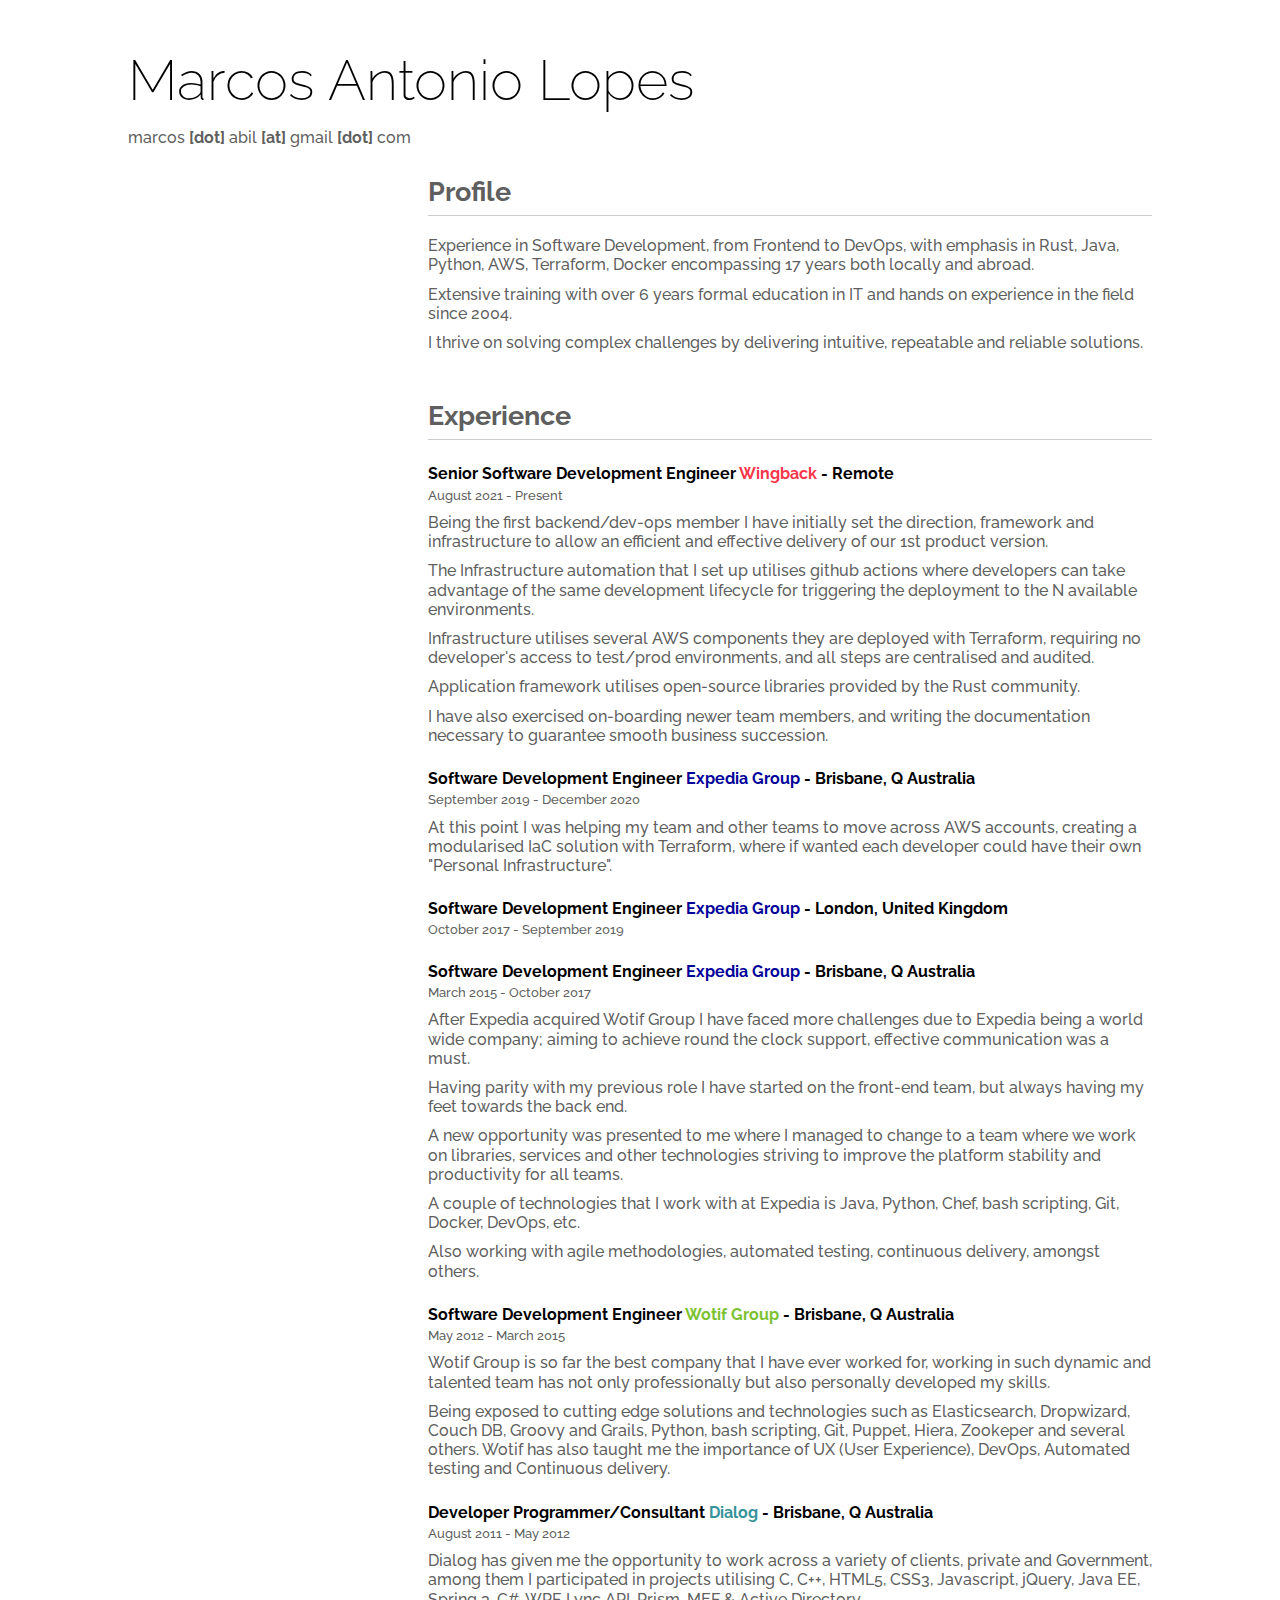
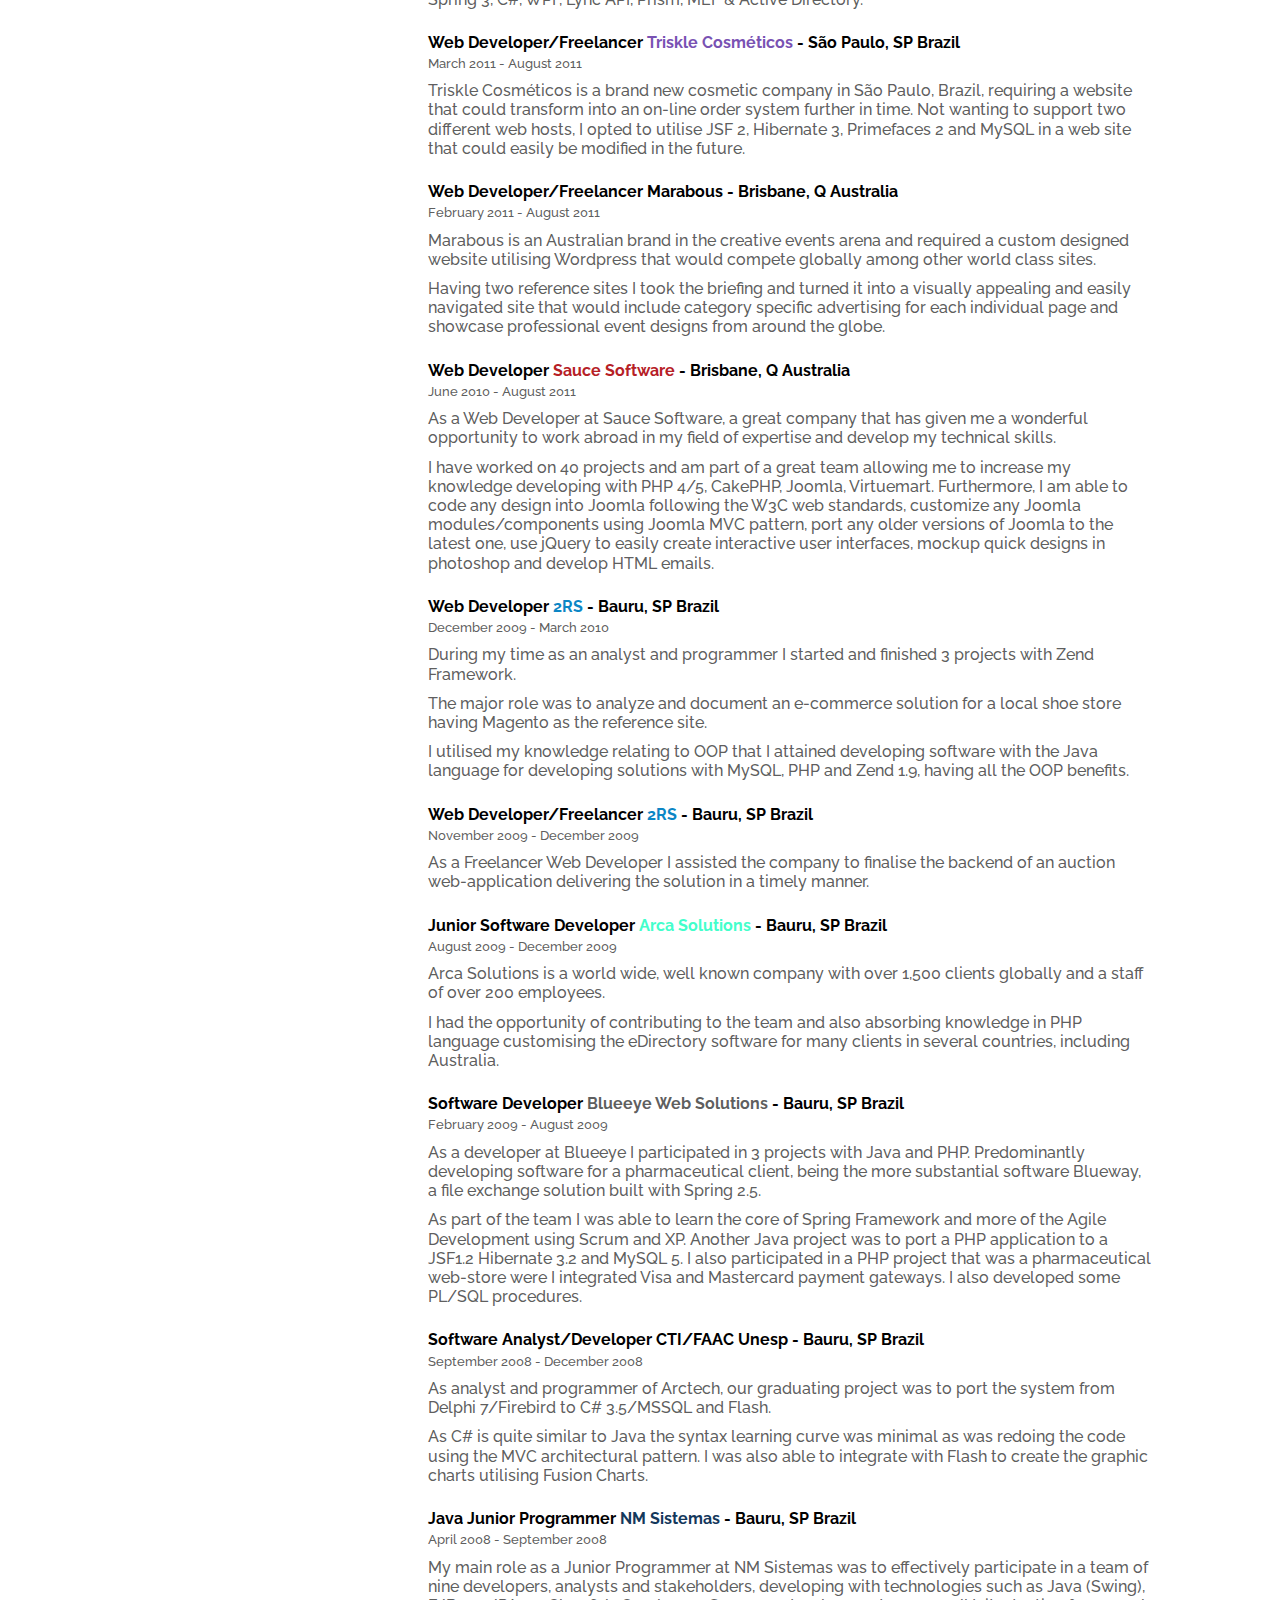
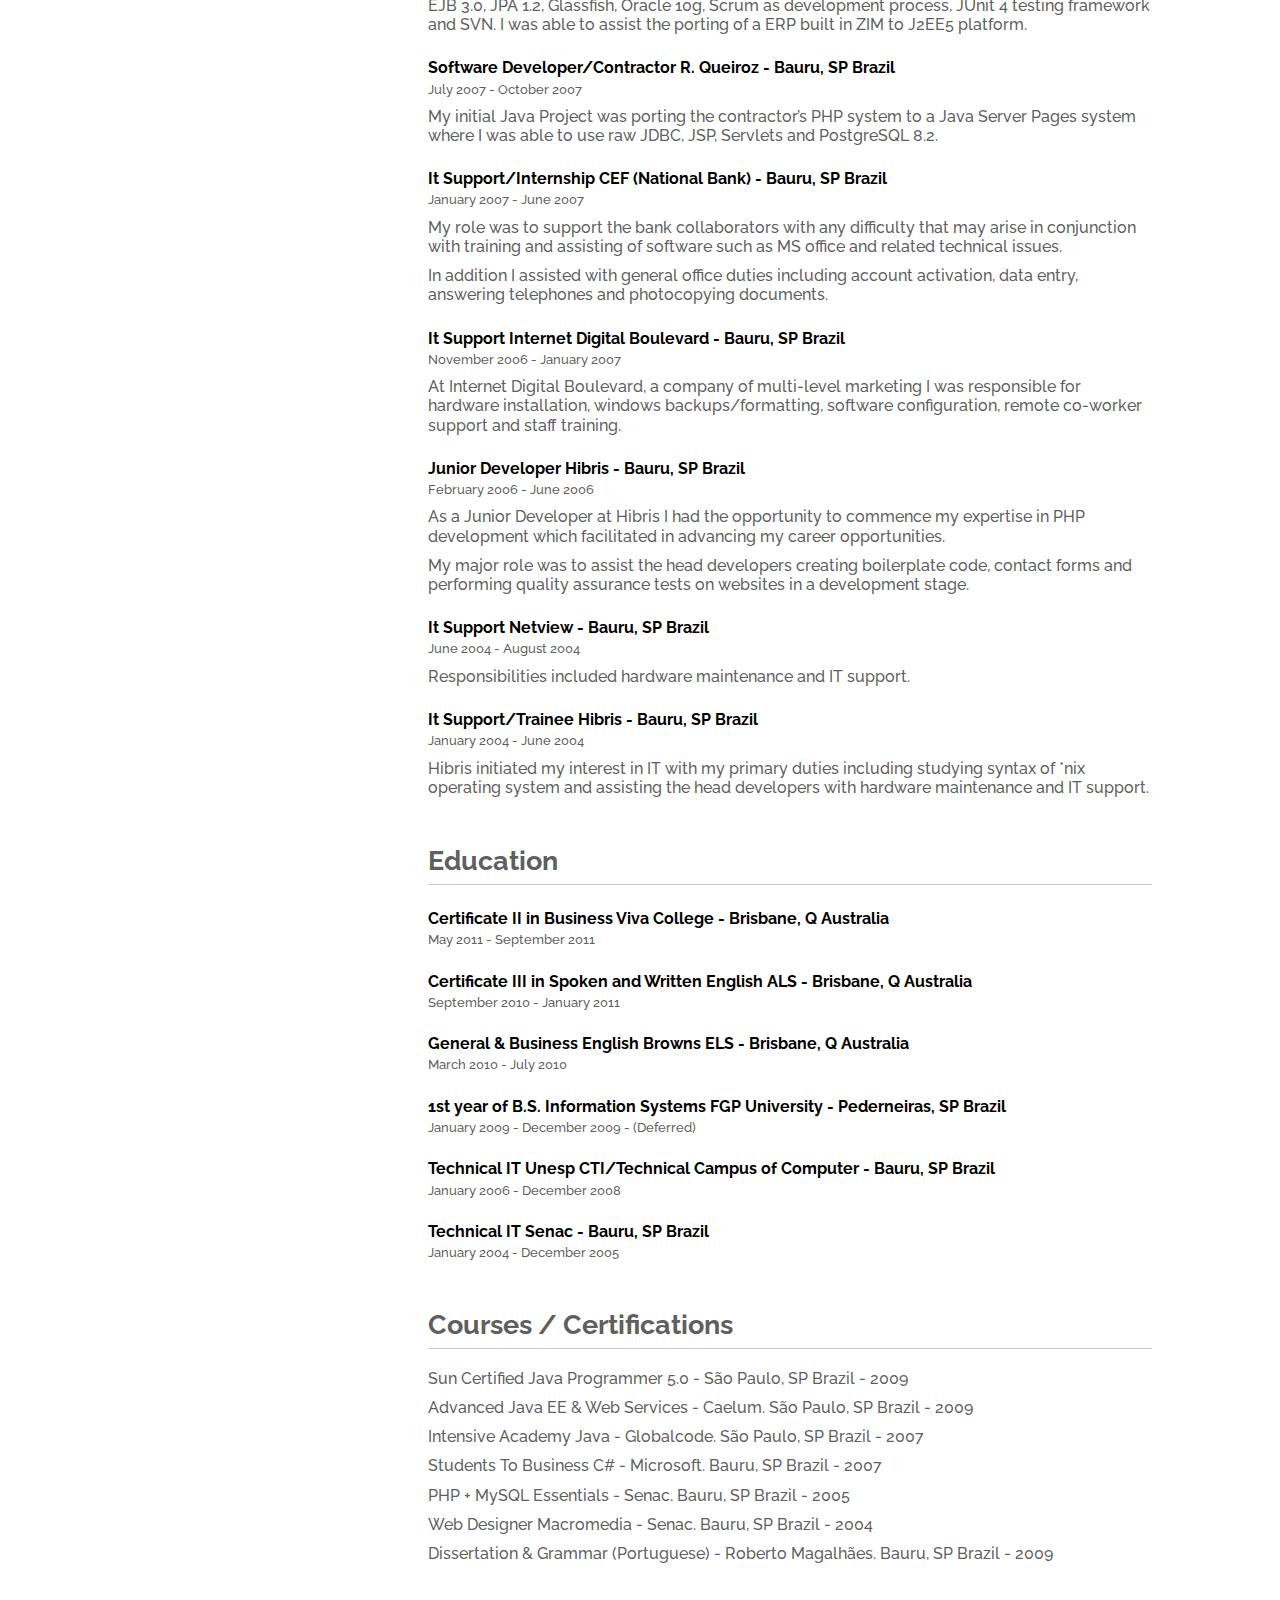
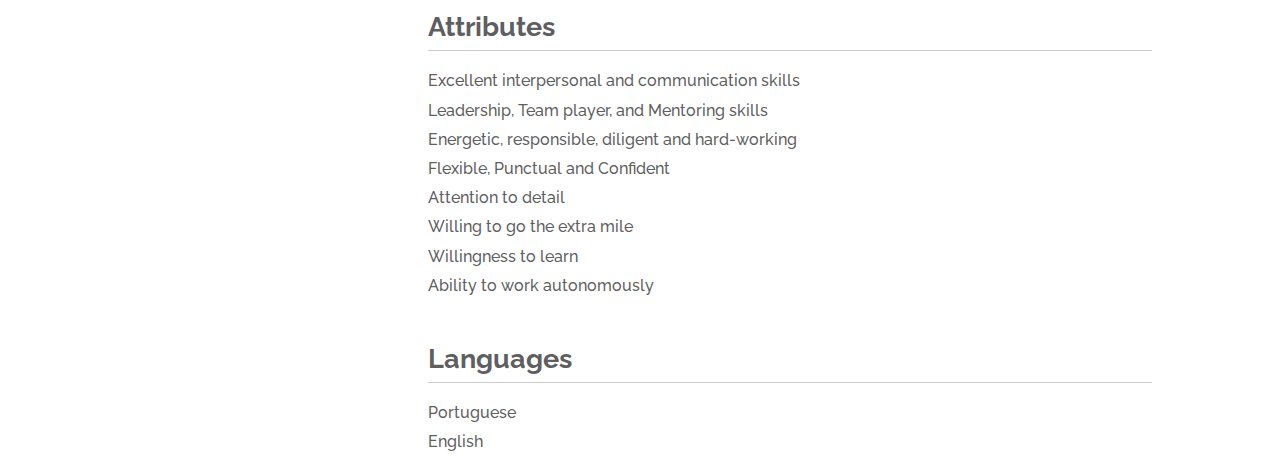
<file: index.html>
<!DOCTYPE html>
<html lang="en">
<head>
    <meta charset="UTF-8">
    <meta name="viewport" content="width=device-width, initial-scale=1.0" />
    <title>Marcos Antonio Lopes</title>
    <link rel="preconnect" href="https://fonts.googleapis.com">
    <link rel="preconnect" href="https://fonts.gstatic.com" crossorigin>
    <link href="https://fonts.googleapis.com/css2?family=Raleway:wght@200;500&display=swap" rel="stylesheet"> 
    <link rel="stylesheet" href="/main.css">
    <link href="data:image/x-icon;base64," rel="icon" type="image/x-icon" />
</head>
<body>
    <div class="wrapper">

        <h1 class="name">Marcos Antonio Lopes</h1>

        <div class="contact">
            <p>marcos <span>[dot]</span> <a href="/memento-m.html">abil</a> <span>[at]</span> gmail <span>[dot]</span> com</p>
            <!--
            <p>Tauranga, NZ</p>
            -->
        </div>

        <div class="content">
            <h2>Profile</h2>
            <div class="section">
                <p>Experience in Software Development, from Frontend to DevOps, with emphasis in Rust, Java, Python, AWS, Terraform, Docker encompassing 17 years both locally and abroad.</p>
                <p>Extensive training with over 6 years formal education in IT and hands on experience in the field since 2004.
                <p>I thrive on solving complex challenges by delivering intuitive, repeatable and reliable solutions.</p>
            </div>

            <h2>Experience</h2>
            <div class="section">
                <h3>Senior Software Development Engineer <span class="company"><a class="wingback" href="https://www.wingback.com/" target="_blank">Wingback</a> - Remote</span></h3>
                <p class="tenure">August 2021 - Present</p>
                <p>Being the first backend/dev-ops member I have initially set the direction, framework and infrastructure to allow an efficient and effective delivery of our 1st product version.</p>
                <p>The Infrastructure automation that I set up utilises github actions where developers can take advantage of the same development lifecycle for triggering the 
                deployment to the N available environments.</p>
                <p>Infrastructure utilises several AWS components they are deployed with Terraform, requiring no developer's access to test/prod environments, and all steps are centralised and audited.</p>
                <p>Application framework utilises open-source libraries provided by the Rust community.</p>
                <p>I have also exercised on-boarding newer team members, and writing the documentation necessary to guarantee smooth business succession.</p>
            </div>

            <!-- 
                As per yann's words: Big thanks to .... 
                @Marcos Lopes for setting us up with infrastructure automation that other startups at our stage could only dream of and diligently building our backend in a 1-person team 
            -->

            <div class="section">
                <h3>Software Development Engineer <span class="company"><a class="expedia" href="https://www.expedia.com/" target="_blank">Expedia Group</a> - Brisbane, Q Australia</span></h3>
                <p class="tenure">September 2019 - December 2020</p>
                <p>At this point I was helping my team and other teams to move across AWS accounts, creating a modularised IaC solution with Terraform, where if wanted each developer could have their own "Personal Infrastructure".</p> 
            </div>

            <div class="section">
                <h3>Software Development Engineer <span class="company"><a class="expedia" href="https://www.expedia.com/" target="_blank">Expedia Group</a> - London, United Kingdom</span></h3>
                <p class="tenure">October 2017 - September 2019</p>
                <p></p>
            </div>

            <div class="section">
                <h3>Software Development Engineer <span class="company"><a class="expedia" href="https://www.expedia.com/" target="_blank">Expedia Group</a> - Brisbane, Q Australia</span></h3>
                <p class="tenure">March 2015 - October 2017</p>
                <p>After Expedia acquired Wotif Group I have faced more challenges due to Expedia being a world wide company; aiming to achieve round the clock support, effective communication was a must. </p>
                <p>Having parity with my previous role I have started on the front-end team, but always having my feet towards the back end. </p>
                <p> A new opportunity was presented to me where I managed to change to a team where we work on libraries,
                services and other technologies striving to improve the platform stability and productivity for all teams.</p>
                <p>A couple of technologies that I work with at Expedia is Java, Python, Chef, bash scripting, Git, Docker, DevOps, etc. </p>
                <p>Also working with agile methodologies, automated testing, continuous delivery, amongst others.</p>
            </div>

            <div class="section">
                <h3>Software Development Engineer <span class="company"><a class="wotif" href="https://www.wotif.com/" target="_blank">Wotif Group</a> - Brisbane, Q Australia</span></h3>
                <p class="tenure">May 2012 - March 2015</p>
                <p>Wotif Group is so far the best company that I have ever worked for, working in such dynamic and talented team has not only professionally but also personally developed my skills.</p>
                <p>Being exposed to cutting edge solutions and technologies such as Elasticsearch, Dropwizard, Couch DB, Groovy and Grails, Python, bash scripting, Git, Puppet, Hiera, Zookeper and several others. 
                Wotif has also taught me the importance of UX (User Experience), DevOps, Automated testing and Continuous delivery.</p>
            </div>

            <div class="section">
                <h3>Developer Programmer/Consultant <span class="company"><a class="dialog" href="https://www.dialog.com.au/" target="_blank">Dialog</a> - Brisbane, Q Australia</span></h3>
                <p class="tenure">August 2011 - May 2012</p>
                <p>Dialog has given me the opportunity to work across a variety of clients, private and Government, among them I participated in projects utilising C, C++, HTML5, CSS3, Javascript, jQuery, Java EE, Spring 3, C#, WPF, Lync API, Prism, MEF &amp; Active Directory.</p>
            </div>

            <div class="section">
                <h3>Web Developer/Freelancer <span class="company"><a class="triskle" href="https://www.trisklecosmeticos.com.br/" target="_blank">Triskle Cosméticos</a> - São Paulo, SP Brazil </span></h3>
                <p class="tenure">March 2011 - August 2011</p>
                <p>Triskle Cosméticos is a brand new cosmetic company in São Paulo, Brazil, requiring a website that could transform into an on-line order system further in time. 
                Not wanting to support two different web hosts, I opted to utilise JSF 2, Hibernate 3, Primefaces 2 and MySQL in a web site that could easily be modified in the future.</p>
            </div>

            <div class="section">
                <h3>Web Developer/Freelancer <span class="company">Marabous - Brisbane, Q Australia</span></h3>
                <p class="tenure">February 2011 - August 2011</p>
                <p>Marabous is an Australian brand in the creative events arena and required a custom designed website utilising Wordpress that would compete globally among other world class sites.</p>
                <p>Having two reference sites I took the briefing and turned it into a visually appealing and easily navigated site that would include category specific advertising for each individual page and showcase professional event designs from around the globe.</p>
            </div>

            <div class="section">
                <h3>Web Developer <span class="company"><a class="sauce" href="#">Sauce Software</a> - Brisbane, Q Australia</span></h3>
                <p class="tenure">June 2010 - August 2011</p>
                <p>As a Web Developer at Sauce Software, a great company that has given me a wonderful opportunity to work abroad in my field of expertise and develop my technical skills.</p>
                <p>I have worked on 40 projects and am part of a great team allowing me to increase my knowledge developing with PHP 4/5, CakePHP, Joomla, Virtuemart. Furthermore, I am able to code any design into Joomla following the W3C web standards, customize any Joomla modules/components using Joomla MVC pattern, port any older versions of Joomla to the latest one, use jQuery to easily create interactive user interfaces, mockup quick designs in photoshop and develop HTML emails.</p>
            </div>

            <div class="section">
                <h3>Web Developer <span class="company"><a class="rrs" href="https://web.2rs.com.br/" target="_blank">2RS</a> - Bauru, SP Brazil</span></h3>
                <p class="tenure">December 2009 - March 2010</p>
                <p>During my time as an analyst and programmer I started and finished 3 projects with Zend Framework.</p>
                <p>The major role was to analyze and document an e-commerce solution for a local shoe store having Magento as the reference site.</p>
                <p>I utilised my knowledge relating to OOP that I attained developing software with the Java language for developing solutions with MySQL, PHP and Zend 1.9, having all the OOP benefits.</p>
            </div>

            <div class="section">
                <h3>Web Developer/Freelancer <span class="company"><a class="rrs" href="https://web.2rs.com.br/" target="_blank">2RS</a> - Bauru, SP Brazil</span></h3>
                <p class="tenure">November 2009 - December 2009</p>
                <p>As a Freelancer Web Developer I assisted the company to finalise the backend of an auction web-application delivering the solution in a timely manner.</p>
            </div>

            <div class="section">
                <h3>Junior Software Developer <span class="company"><a class="arca" href="https://www.arcasolutions.com/" target="_blank">Arca Solutions</a> - Bauru, SP Brazil</span></h3>
                <p class="tenure">August 2009 - December 2009</p>
                <p>Arca Solutions is a world wide, well known company with over 1,500 clients globally and a staff of over 200 employees.</p>
                <p>I had the opportunity of contributing to the team and also absorbing knowledge in PHP language customising the eDirectory software for many clients in several countries, including Australia.</p>
            </div>

            <div class="section">
                <h3>Software Developer <span class="company"><a href="#">Blueeye Web Solutions</a> - Bauru, SP Brazil</span></h3>
                <p class="tenure">February 2009 - August 2009</p>
                <p>As a developer at Blueeye I participated in 3 projects with Java and PHP. Predominantly developing software for a pharmaceutical client, being the more substantial software Blueway, a file exchange solution built with Spring 2.5.</p>
                <p>As part of the team I was able to learn the core of Spring Framework and more of the Agile Development using Scrum and XP. Another Java project was to port a PHP application to a JSF1.2 Hibernate 3.2 and MySQL 5. I also participated in a PHP project that was a pharmaceutical web-store were I integrated Visa and Mastercard payment gateways. I also developed some PL/SQL procedures.</p>
            </div>

            <div class="section">
                <h3>Software Analyst/Developer <span class="company">CTI/FAAC Unesp - Bauru, SP Brazil</span></h3>
                <p class="tenure">September 2008 - December 2008</p>
                <p>As analyst and programmer of Arctech, our graduating project was to port the system from Delphi 7/Firebird to C# 3.5/MSSQL and Flash.</p>
                <p>As C# is quite similar to Java the syntax learning curve was minimal as was redoing the code using the MVC architectural pattern. 
                I was also able to integrate with Flash to create the graphic charts utilising Fusion Charts.</p>
            </div>

            <div class="section">
                <h3>Java Junior Programmer <span class="company"><a class="nm" href="https://www.nmsistemas.com.br/" target="_blank">NM Sistemas</a> - Bauru, SP Brazil</span></h3>
                <p class="tenure">April 2008 - September 2008</p>
                <p>My main role as a Junior Programmer at NM Sistemas was to effectively participate in a team of nine developers, analysts and stakeholders, developing with technologies such as Java (Swing), EJB 3.0, JPA 1.2, Glassfish, Oracle 10g, Scrum as development process, JUnit 4 testing framework and SVN. I was able to assist the porting of a ERP built in ZIM to J2EE5 platform.</p>
            </div>

            <div class="section">
                <h3>Software Developer/Contractor <span class="company">R. Queiroz - Bauru, SP Brazil</span></h3>
                <p class="tenure">July 2007 - October 2007</p>
                <p>My initial Java Project was porting the contractor’s PHP system to a Java Server Pages system where I was able to use raw JDBC, JSP, Servlets and PostgreSQL 8.2.</p>
            </div>

            <div class="section">
                <h3>It Support/Internship <span class="company">CEF (National Bank) - Bauru, SP Brazil</span></h3>
                <p class="tenure">January 2007 - June 2007</p>
                <p>My role was to support the bank collaborators with any difficulty that may arise in conjunction with training and assisting of software such as MS office and related technical issues.</p>
                <p>In addition I assisted with general office duties including account activation, data entry, answering telephones and photocopying documents.</p>
            </div>

            <div class="section">
                <h3>It Support <span class="company">Internet Digital Boulevard - Bauru, SP Brazil</span></h3>
                <p class="tenure">November 2006 - January 2007</p>
                <p>At Internet Digital Boulevard, a company of multi-level marketing I was responsible for hardware installation, windows backups/formatting, software configuration, remote co-worker support and staff training.</p>
            </div>

            <div class="section">
                <h3>Junior Developer  <span class="company">Hibris - Bauru, SP Brazil</span></h3>
                <p class="tenure">February 2006 - June 2006</p>
                <p>As a Junior Developer at Hibris I had the opportunity to commence my expertise in PHP development which facilitated in advancing my career opportunities.</p>
                <p>My major role was to assist the head developers creating boilerplate code, contact forms and performing quality assurance tests on websites in a development stage.</p>
            </div>

            <div class="section">
                <h3>It Support  <span class="company">Netview - Bauru, SP Brazil</span></h3>
                <p class="tenure">June 2004 - August 2004</p>
                <p>Responsibilities included hardware maintenance and IT support.</p>
            </div>

            <div class="section">
                <h3>It Support/Trainee <span class="company">Hibris - Bauru, SP Brazil</span></h3>
                <p class="tenure">January 2004 - June 2004</p>
                <p>Hibris initiated my interest in IT with my primary duties including studying syntax of *nix operating system and assisting the head developers with hardware maintenance and IT support.</p>
            </div>


            <h2>Education</h2>
            <div class="section">
                <h3>Certificate II in Business <span class="company">Viva College - Brisbane, Q Australia</span></h3>
                <p class="tenure">May 2011 - September 2011</p>
            </div>
            <div class="section">
                <h3>Certificate III in Spoken and Written English <span class="company">ALS - Brisbane, Q Australia</span></h3>
                <p class="tenure">September 2010 - January 2011</p>
            </div>
            <div class="section">
                <h3>General & Business English <span class="company">Browns ELS - Brisbane, Q Australia</span></h3>
                <p class="tenure">March 2010 - July 2010</p>
            </div>
            <div class="section">
                <h3>1st year of B.S. Information Systems <span class="company">FGP University - Pederneiras, SP Brazil</span></h3>
                <p class="tenure">January 2009 - December 2009 - (Deferred)</p>
            </div>
            <div class="section">
                <h3>Technical IT <span class="company">Unesp CTI/Technical Campus of Computer - Bauru, SP Brazil</span></h3>
                <p class="tenure">January 2006 - December 2008</p>
            </div>
            <div class="section">
                <h3>Technical IT <span class="company">Senac - Bauru, SP Brazil</span></h3>
                <p class="tenure">January 2004 - December 2005</p>
            </div>

            <h2>Courses / Certifications</h2>
            <div class="section">
                <p>Sun Certified Java Programmer 5.0 - São Paulo, SP Brazil - 2009</p>
                <p>Advanced Java EE &amp; Web Services - Caelum. São Paulo, SP Brazil - 2009</p>
                <p>Intensive Academy Java - Globalcode. São Paulo, SP Brazil - 2007</p>
                <p>Students To Business C# - Microsoft. Bauru, SP Brazil - 2007</p>
                <p>PHP + MySQL Essentials - Senac. Bauru, SP Brazil - 2005</p>
                <p>Web Designer Macromedia - Senac. Bauru, SP Brazil - 2004</p>
                <p>Dissertation &amp; Grammar (Portuguese) - Roberto Magalhães. Bauru, SP Brazil - 2009</p>
            </div>

            <!--
            <h2>Skills</h2>
            -->

            <h2>Attributes</h2>
            <div class="section">
                <p>Excellent interpersonal and communication skills</p>
                <p>Leadership, Team player, and Mentoring skills</p>
                <p>Energetic, responsible, diligent and hard-working</p>
                <p>Flexible, Punctual and Confident</p>
                <p>Attention to detail</p>
                <p>Willing to go the extra mile</p>
                <p>Willingness to learn</p>
                <p>Ability to work autonomously</p>
            </div>

            <h2>Languages</h2>
            <div class="section">
                <p>Portuguese</p>
                <p>English</p>
            </div>



            <!-- 
After Expedia acquired Wotif Group I have faced more challenges due to Expedia being
a world wide company; aiming to achieve round the clock support, effective
communication was a must. Having parity with my previous role I have started on the
front-end team, but always having my feet more towards the back end. A new opportunity
was presented to me where I managed to change to a team where we work on libraries,
services and other technologies striving to improve the platform stability and productivity
for all teams. A couple of technologies that I work with at Expedia is Java, Python, Chef,
bash scripting, Git, Docker, DevOps, etc. Also working with agile methodologies,
automated testing, continuous delivery, amongst others.



Wingback logo
Senior Software Development EngineerSenior Software Development Engineer
Wingback · Full-timeWingback · Full-time Aug 2021 - Present · 10 mosAug 2021 - Present · 10 mos Remote
            -->

        </div>
    </div>
</body>
</html>
</file>
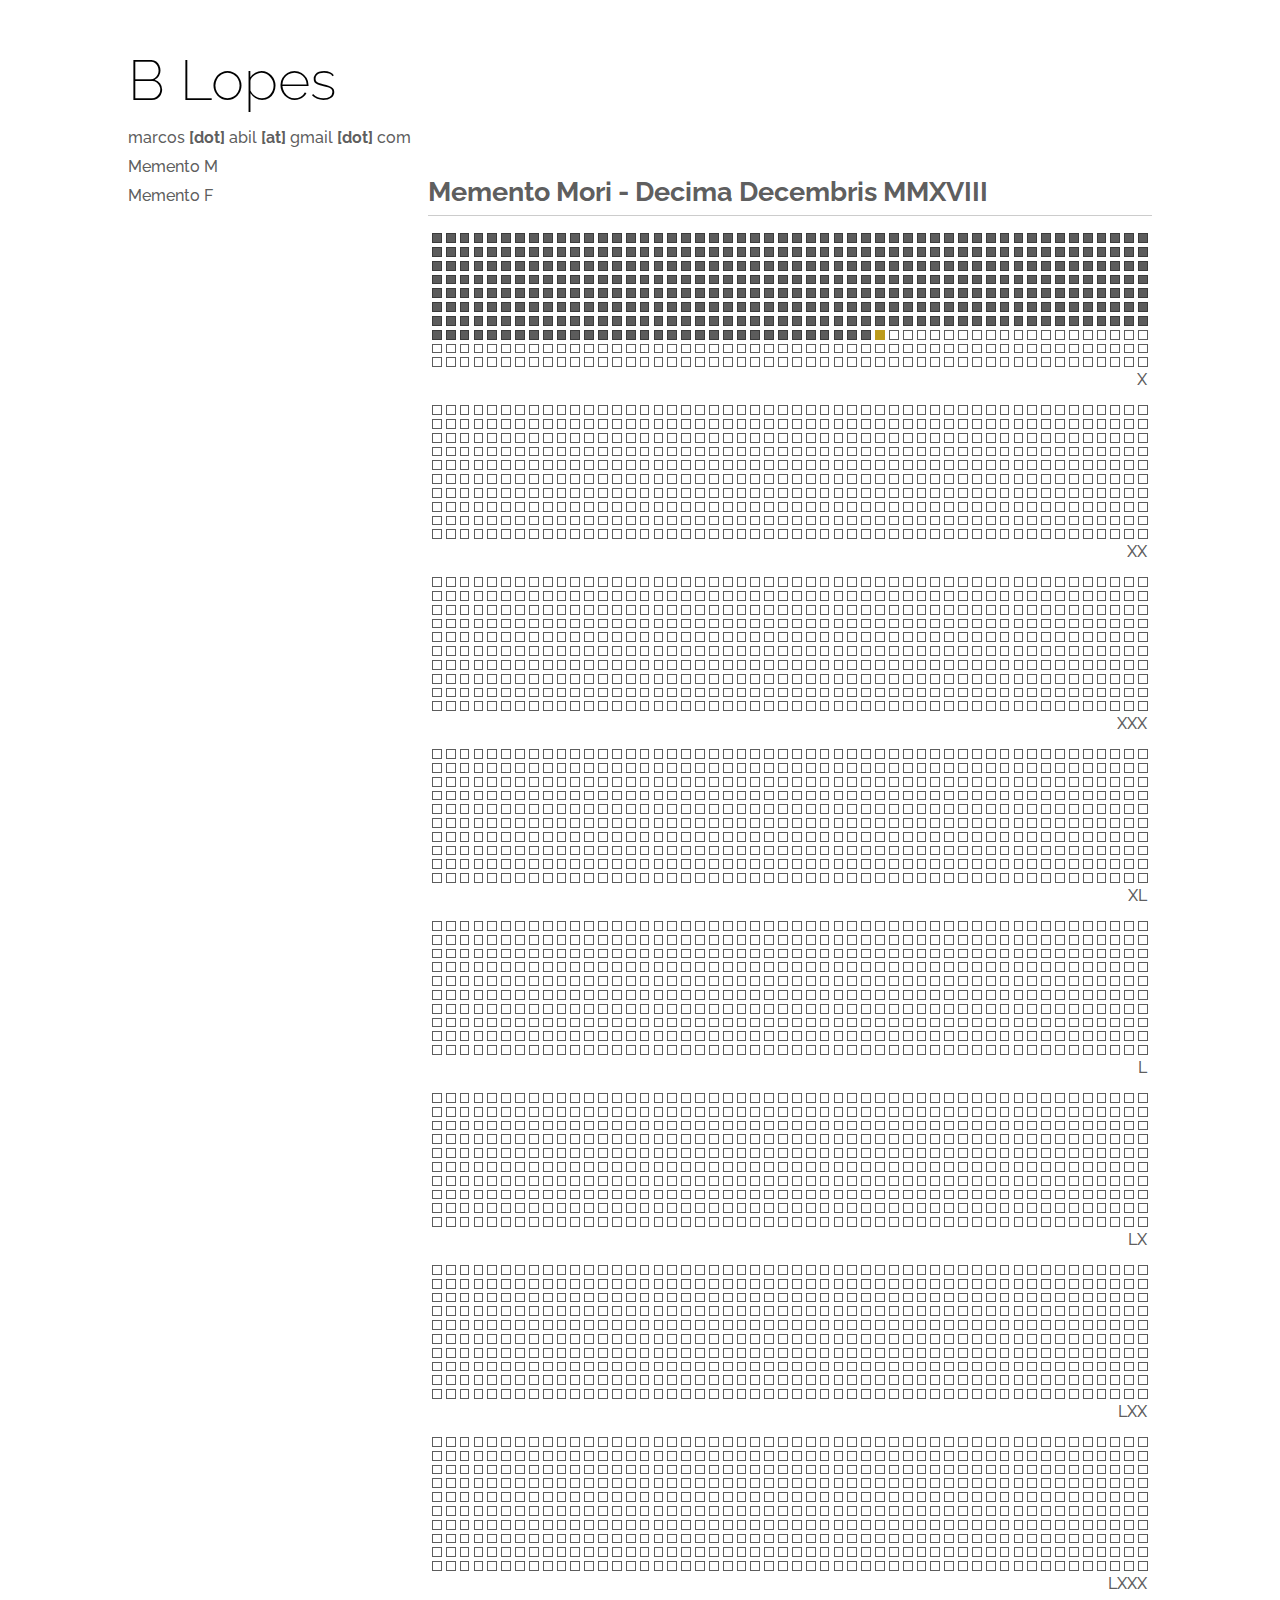
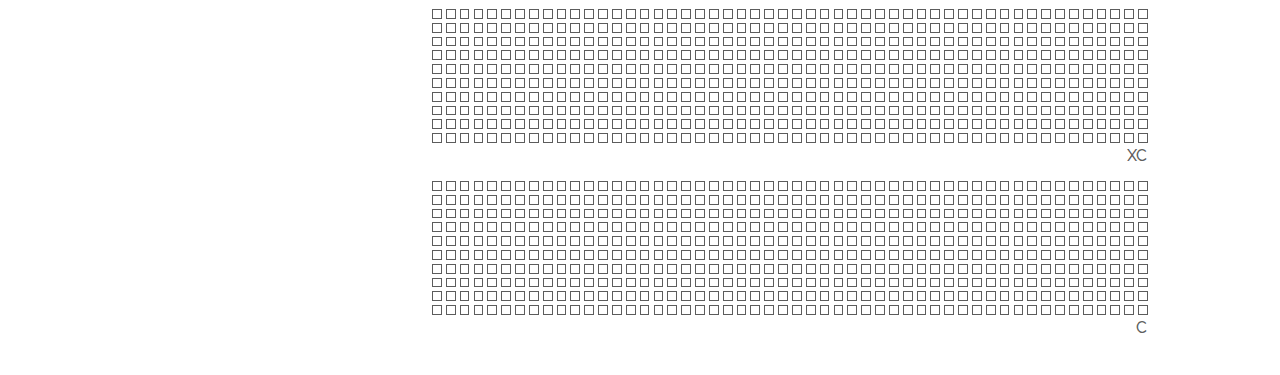
<file: memento-b.html>
<!DOCTYPE html>
<html lang="en">
<head>
    <meta charset="UTF-8">
    <meta name="viewport" content="width=device-width, initial-scale=1.0" />
    <title>Marcos Antonio Lopes</title>
    <link rel="preconnect" href="https://fonts.googleapis.com">
    <link rel="preconnect" href="https://fonts.gstatic.com" crossorigin>
    <link href="https://fonts.googleapis.com/css2?family=Raleway:wght@200;500&display=swap" rel="stylesheet">
    <link rel="stylesheet" href="/main.css">
    <link href="data:image/x-icon;base64," rel="icon" type="image/x-icon" />
</head>
<body>
    <div class="wrapper memento">

        <h1 class="name">B Lopes</h1>

        <div class="contact">
            <p>marcos <span>[dot]</span> <a href="/memento-m.html">abil</a> <span>[at]</span> gmail <span>[dot]</span> com</p>
            <!--
            <p>Tauranga, NZ</p>
            -->

            <div class="links">
                <p><a href="/memento-m.html">Memento M</a></p>
                <p><a href="/memento-f.html">Memento F</a></p>
            </div>
        </div>

        <div class="content">
            <h2>Memento Mori - Decima Decembris MMXVIII</h2>
        </div>
    </div>
</body>
<script>
    // bring everything to the smallest unit, from years to weeks
    // the definition of week is 7 lived days so the in this case
    // 1 week will only be counted at the end of 7 days
    // there are still some issues, on the first year of living,
    // but i am not planning on having more kids, so this will do

    // https://stackoverflow.com/a/6117889
    Date.prototype.getWeekNumber = function(){
        var d = new Date(Date.UTC(this.getFullYear(), this.getMonth(), this.getDate()));
        var dayNum = d.getUTCDay() || 7;
        d.setUTCDate(d.getUTCDate() + 4 - dayNum);
        var yearStart = new Date(Date.UTC(d.getUTCFullYear(),0,1));
        return Math.floor((((d - yearStart) / 86400000) + 1)/7)
    };

    const now = new Date();
    const birth = new Date(2018, 11, 10); // month starts at 0 = jan, 4 = may
    const weeks = 100 * 52; // 100 years

    const chunks = 10 * 52; // split into decades
    let content = document.querySelector(".content");

    for(var i = 0; i < weeks; i++) {
        let year = parseInt(i / 52);

        var row = null;
        if (i % 52 == 0) {
            row = document.createElement('div');
            row.setAttribute("id", `year-${year}`);
            row.classList.add('year');
            content.appendChild(row);
        } else {
            row = document.querySelector(`#year-${year}`);
        }

        let item = document.createElement('span');
        item.classList.add('week');

        var week = new Date(birth.getTime());
        week.setDate(week.getDate() + (i * 7));

        // if past years, just fill the whole row otherwise deal with weeks
        if (week.getFullYear() < now.getFullYear()) {
            if (week < now) {
                item.classList.add('week--filled');
            }
        } else if (week.getFullYear() == now.getFullYear()) {
            if (week.getWeekNumber() + 1 < now.getWeekNumber()) { // offset so week is counted at the end
                item.classList.add('week--filled');
            } else if (week.getWeekNumber() + 1 == now.getWeekNumber()) {
                item.classList.add('week--current');
            }
        }

        row.appendChild(item);

        // add roman labels
        if ((i + 1) % chunks == 0 && i !== 0) {
            let label = document.createElement('div');
            label.classList.add('chunk--label');
            content.appendChild(label);
        }
    }
</script>
</html>
</file>
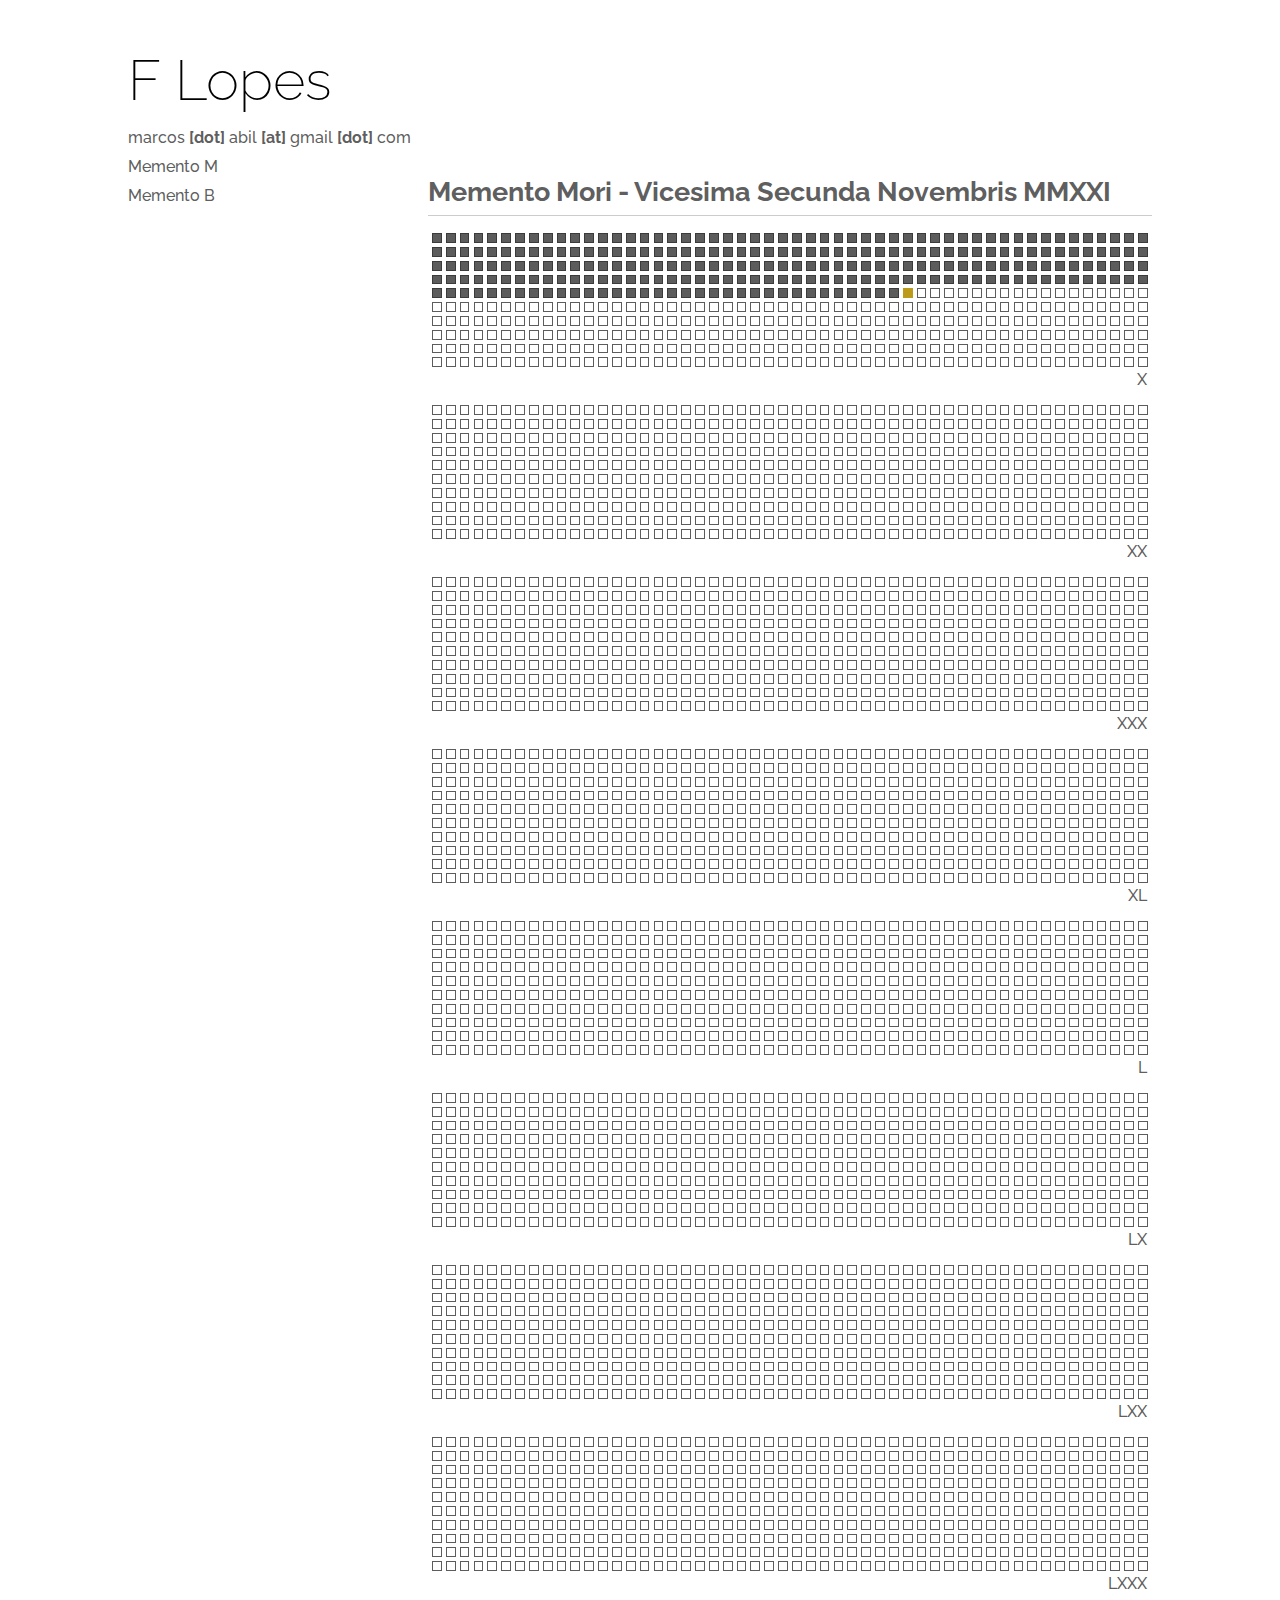
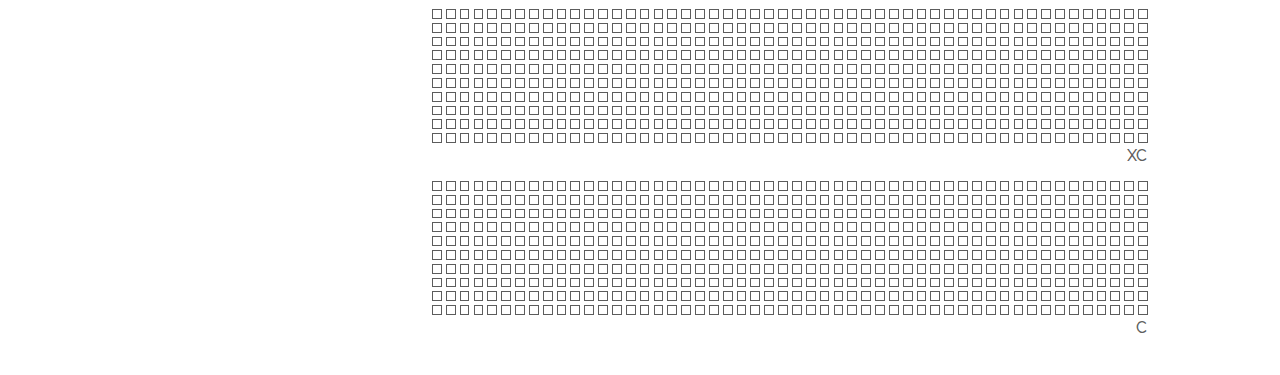
<file: memento-f.html>
<!DOCTYPE html>
<html lang="en">
<head>
    <meta charset="UTF-8">
    <meta name="viewport" content="width=device-width, initial-scale=1.0" />
    <title>Marcos Antonio Lopes</title>
    <link rel="preconnect" href="https://fonts.googleapis.com">
    <link rel="preconnect" href="https://fonts.gstatic.com" crossorigin>
    <link href="https://fonts.googleapis.com/css2?family=Raleway:wght@200;500&display=swap" rel="stylesheet">
    <link rel="stylesheet" href="/main.css">
    <link href="data:image/x-icon;base64," rel="icon" type="image/x-icon" />
</head>
<body>
    <div class="wrapper memento">

        <h1 class="name">F Lopes</h1>

        <div class="contact">
            <p>marcos <span>[dot]</span> <a href="/memento-m.html">abil</a> <span>[at]</span> gmail <span>[dot]</span> com</p>
            <!--
            <p>Tauranga, NZ</p>
            -->

            <div class="links">
                <p><a href="/memento-m.html">Memento M</a></p>
                <p><a href="/memento-b.html">Memento B</a></p>
            </div>
        </div>

        <div class="content">
            <h2>Memento Mori - Vicesima Secunda Novembris MMXXI</h2>
        </div>
    </div>
</body>
<script>
    // bring everything to the smallest unit, from years to weeks
    // the definition of week is 7 lived days so the in this case
    // 1 week will only be counted at the end of 7 days
    // there are still some issues, on the first year of living,
    // but i am not planning on having more kids, so this will do

    // https://stackoverflow.com/a/6117889
    Date.prototype.getWeekNumber = function(){
        var d = new Date(Date.UTC(this.getFullYear(), this.getMonth(), this.getDate()));
        var dayNum = d.getUTCDay() || 7;
        d.setUTCDate(d.getUTCDate() + 4 - dayNum);
        var yearStart = new Date(Date.UTC(d.getUTCFullYear(),0,1));
        return Math.floor((((d - yearStart) / 86400000) + 1)/7)
    };

    const now = new Date();
    const birth = new Date(2021, 10, 22); // month starts at 0 = jan, 4 = may
    const weeks = 100 * 52; // 100 years

    const chunks = 10 * 52; // split into decades
    let content = document.querySelector(".content");

    for(var i = 0; i < weeks; i++) {
        let year = parseInt(i / 52);

        var row = null;
        if (i % 52 == 0) {
            row = document.createElement('div');
            row.setAttribute("id", `year-${year}`);
            row.classList.add('year');
            content.appendChild(row);
        } else {
            row = document.querySelector(`#year-${year}`);
        }

        let item = document.createElement('span');
        item.classList.add('week');

        var week = new Date(birth.getTime());
        week.setDate(week.getDate() + (i * 7));

        // if past years, just fill the whole row otherwise deal with weeks
        if (week.getFullYear() < now.getFullYear()) {
            if (week < now) {
                item.classList.add('week--filled');
            }
        } else if (week.getFullYear() == now.getFullYear()) {
            if (week.getWeekNumber() + 1 < now.getWeekNumber()) { // offset so week is counted at the end
                item.classList.add('week--filled');
            } else if (week.getWeekNumber() + 1 == now.getWeekNumber()) {
                item.classList.add('week--current');
            }
        }

        row.appendChild(item);

        // add roman labels
        if ((i + 1) % chunks == 0 && i !== 0) {
            let label = document.createElement('div');
            label.classList.add('chunk--label');
            content.appendChild(label);
        }
    }
</script>
</html>
</file>
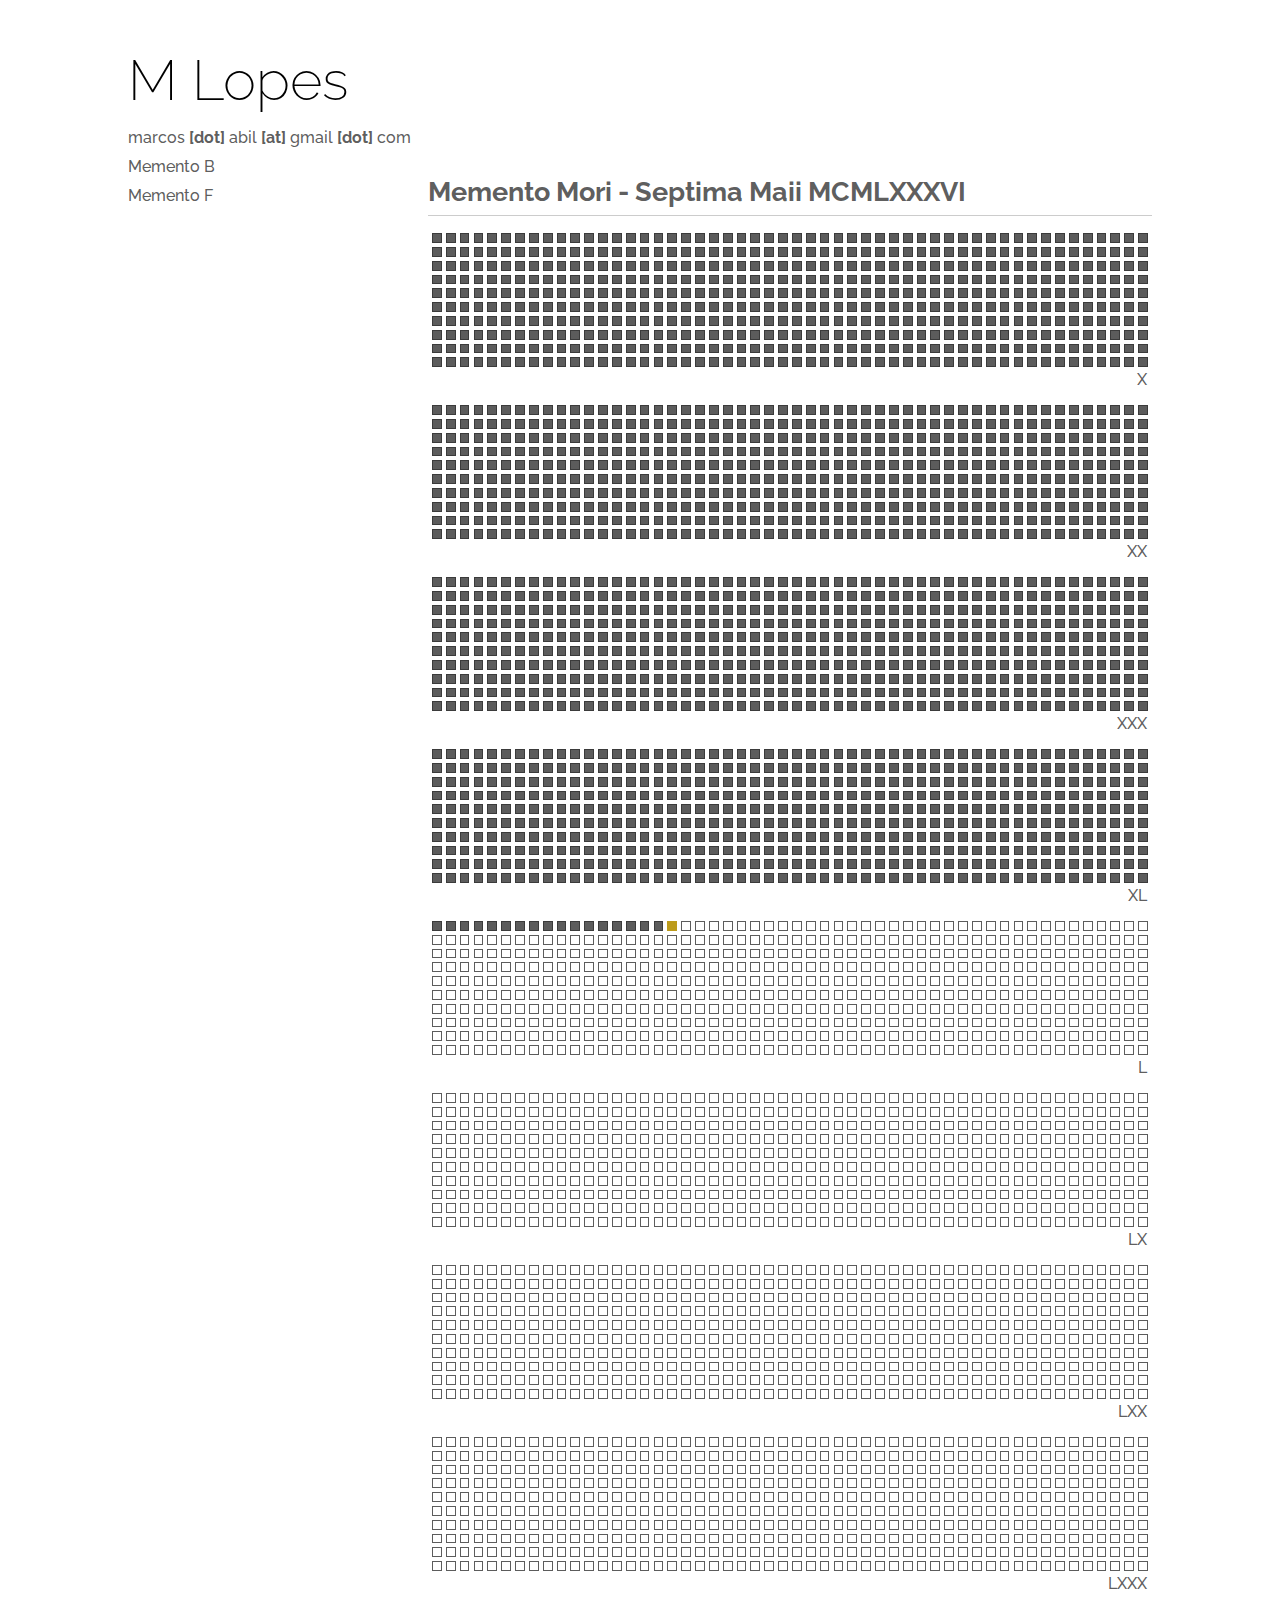
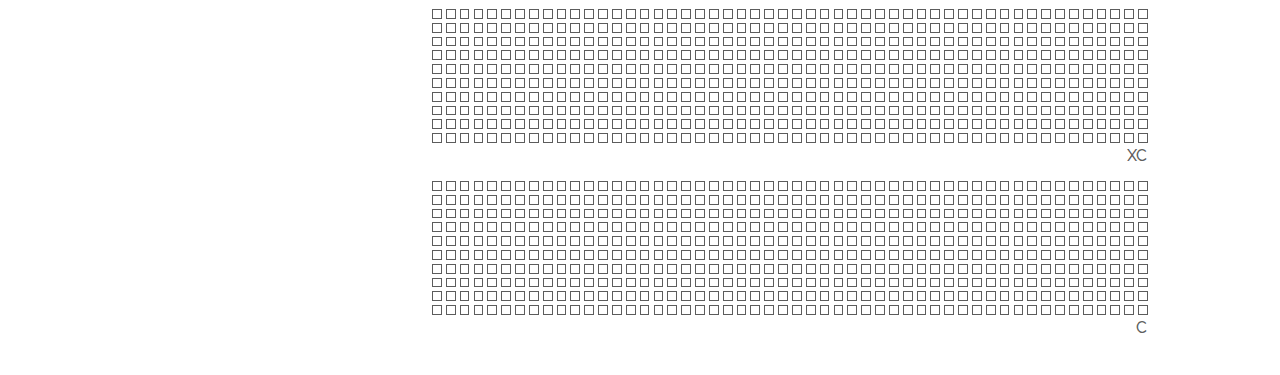
<file: memento-m.html>
<!DOCTYPE html>
<html lang="en">
<head>
    <meta charset="UTF-8">
    <meta name="viewport" content="width=device-width, initial-scale=1.0" />
    <title>Marcos Antonio Lopes</title>
    <link rel="preconnect" href="https://fonts.googleapis.com">
    <link rel="preconnect" href="https://fonts.gstatic.com" crossorigin>
    <link href="https://fonts.googleapis.com/css2?family=Raleway:wght@200;500&display=swap" rel="stylesheet">
    <link rel="stylesheet" href="/main.css">
    <link href="data:image/x-icon;base64," rel="icon" type="image/x-icon" />
</head>
<body>
    <div class="wrapper memento">

        <h1 class="name">M Lopes</h1>

        <div class="contact">
            <p>marcos <span>[dot]</span> <a href="/memento-m.html">abil</a> <span>[at]</span> gmail <span>[dot]</span> com</p>
            <!--
            <p>Tauranga, NZ</p>
            -->

            <div class="links">
                <p><a href="/memento-b.html">Memento B</a></p>
                <p><a href="/memento-f.html">Memento F</a></p>
            </div>
        </div>

        <div class="content">
            <h2>Memento Mori - Septima Maii MCMLXXXVI</h2>
        </div>
    </div>
</body>
<script>
    // bring everything to the smallest unit, from years to weeks
    // the definition of week is 7 lived days so the in this case
    // 1 week will only be counted at the end of 7 days
    // there are still some issues, on the first year of living,
    // but i am not planning on having more kids, so this will do

    // https://stackoverflow.com/a/6117889
    Date.prototype.getWeekNumber = function(){
        var d = new Date(Date.UTC(this.getFullYear(), this.getMonth(), this.getDate()));
        var dayNum = d.getUTCDay() || 7;
        d.setUTCDate(d.getUTCDate() + 4 - dayNum);
        var yearStart = new Date(Date.UTC(d.getUTCFullYear(),0,1));
        return Math.floor((((d - yearStart) / 86400000) + 1)/7)
    };

    const now = new Date();
    const birth = new Date(1986, 4, 7); // month starts at 0 = jan, 4 = may
    const weeks = 100 * 52; // 100 years

    const chunks = 10 * 52; // split into decades
    let content = document.querySelector(".content");

    for(var i = 0; i < weeks; i++) {
        let year = parseInt(i / 52);

        var row = null;
        if (i % 52 == 0) {
            row = document.createElement('div');
            row.setAttribute("id", `year-${year}`);
            row.classList.add('year');
            content.appendChild(row);
        } else {
            row = document.querySelector(`#year-${year}`);
        }

        let item = document.createElement('span');
        item.classList.add('week');

        var week = new Date(birth.getTime());
        week.setDate(week.getDate() + (i * 7));

        // if past years, just fill the whole row otherwise deal with weeks
        if (week.getFullYear() < now.getFullYear()) {
            if (week < now) {
                item.classList.add('week--filled');
            }
        } else if (week.getFullYear() == now.getFullYear()) {
            if (week.getWeekNumber() + 1 < now.getWeekNumber()) { // offset so week is counted at the end
                item.classList.add('week--filled');
            } else if (week.getWeekNumber() + 1 == now.getWeekNumber()) {
                item.classList.add('week--current');
            }
        }

        row.appendChild(item);

        // add roman labels
        if ((i + 1) % chunks == 0 && i !== 0) {
            let label = document.createElement('div');
            label.classList.add('chunk--label');
            content.appendChild(label);
        }
    }
</script>
</html>
</file>
<file: main.css>
/* reset */
html, body, div, span, object, iframe,
h1, h2, h3, h4, h5, h6, p, blockquote, pre,
abbr, address, cite, code,
del, dfn, em, img, ins, kbd, q, samp,
small, strong, sub, sup, var,
b, i,
dl, dt, dd, ol, ul, li,
fieldset, form, label, legend,
table, caption, tbody, tfoot, thead, tr, th, td,
article, aside, canvas, details, figcaption, figure,
footer, header, hgroup, menu, nav, section, summary,
time, mark, audio, video {
    margin: 0;
    padding: 0;
    border: 0;
    outline: 0;
    font-size: 100%;
    vertical-align: baseline;
    background: transparent;
}

body {
    line-height: 1;
}

article,aside,details,figcaption,figure,
footer,header,hgroup,menu,nav,section {
    display: block;
}

nav ul {
    list-style :none;
}

blockquote, q {
    quotes: none;
}

blockquote:before, blockquote:after,
q:before, q:after {
    content: '';
    content: none;
}

a {
    margin: 0;
    padding: 0;
    font-size: 100%;
    vertical-align: baseline;
    background: transparent;
}

table {
    border-collapse: collapse;
    border-spacing: 0;
}

input, select {
    vertical-align :middle;
}

/* mobile first, default */

body {
    color: rgba(51, 51, 51, 0.8);
    font-family: 'Raleway', "Open Sans", sans-serif;
    font-weight: 500;
    font-size: 1em;
}
a {
    color: rgba(51, 51, 51, 0.8);
}

.name {
    font-weight: 200;
    font-size: 1.8em;
    margin-top: 0.5em;
    color: rgba(0, 0, 0, 1);
}

h2 {
    margin: 25px 0 15px 0;
    font-weight: bolder;

    border-bottom: #ccc 1px solid;
    padding-bottom: 10px;
}

h3 {
    color: rgba(0, 0, 0, 1);
}

p {
    line-height: 1.2em;
    margin-top: 10px;
}

.contact, links {
    margin: 10px 0;
}

.contact p > span,
.links p > span
{
    font-weight: bolder;
}

.wrapper {
    display: flex;
    flex-direction: column;
    width: 85vw;
    margin: 1.5em auto;
}

.section {
    margin-top: 20px;
}

.company {
    display: block;
    line-height: 1.7em;
}

.tenure {
    font-size: 0.8em;
    margin-top: 0;
}

a {
    text-decoration: none;
    cursor: pointer;
}


/* company specific colors */
.wingback {
    color: rgba(250, 54, 74, 1);
}

.expedia {
    color: rgba(0, 0, 153, 1);
}

.wotif {
    color: rgba(122, 194, 49, 1);
}

.dialog {
    color: rgba(55, 147, 155, 1);
}

.triskle {
    color: rgba(121, 82, 179, 1);
}

.sauce {
    color: rgba(182, 32, 38, 1);
}

.rrs {
    color: rgba(12, 134, 197, 1);
}

.arca {
    color: rgba(67, 254, 203, 1);
}

.nm {
    color: rgba(20, 56, 92, 1);
}

/* memento.html to be moved out */
.memento {
    counter-reset: year;
    /* counter-increment: year 10 */;
}

.week {
    display: inline-block;
    margin: 0 2px;
    width: 7.8px;
    height: 7.8px;
    border: rgba(51, 51, 51, 0.8) 1px solid;
}

.week.week--filled {
    background-color: rgba(51, 51, 51, 0.8);
}

.week.week--current {
    background-color: rgba(188, 155, 27, 1);
    border: rgba(188, 155, 27, 1) 1px solid;
}

.year {
    display: grid;
    grid-template-columns: repeat(52, 1fr);
    padding: 2px;
    counter-increment: year;
}

.chunk--label {
    margin: 3px 5px 15px 0;
    text-align: right;
}
.chunk--label::before {
    content: counter(year, upper-roman);
    white-space: pre;
    margin-top: 15px;
}

.year--filled .week {
    display: inline-block;
    margin: 0 2px;
    width: 7.8px;
    height: 7.8px;
    background-color: rgba(51, 51, 51, 0.8);
}



/* Medium devices (landscape tablets, 768px and up) */
@media only screen and (min-width: 768px) {
    .wrapper {
        display: grid;
        grid-template-areas:
        "header header"
        "contact content";
        grid-template-columns: 300px 1fr;
        max-width: 1024px;
        margin: 1.5em auto;
    }

    .name {
        grid-area: header;
        font-size: 3.5em;
        margin-top: 0.5em;
    }

    .content {
        grid-area: content;
        margin-top: 20px;
    }

    h2 {
        margin-top: 50px;
        font-size: 1.7em;
    }

    .company {
        display: inline;
    }

}
</file>
